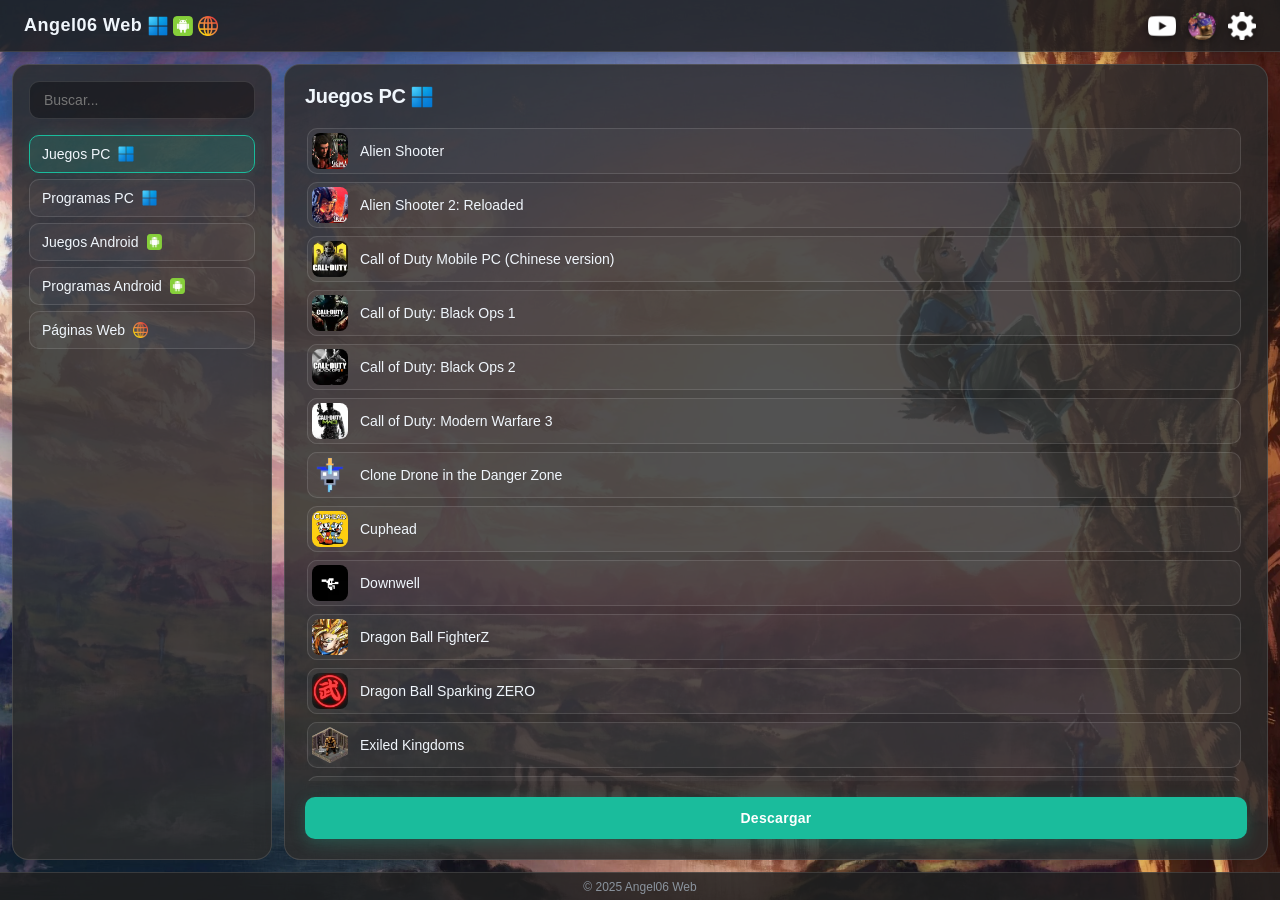
<file: index.html>
<!DOCTYPE html>
<html lang="es">
<head>
  <meta charset="UTF-8" />
  <title>Angel06Web</title>
  <meta name="viewport" content="width=device-width, initial-scale=1.0" />
  <meta name="theme-color" content="#000000">
  <link rel="preload" href="./img/Fondo.webp" as="image">
  <link rel="icon" type="image/webp" href="./img/favicon.webp">
  <link rel="stylesheet" href="css/style.css">  </head>
<body>
  <div id="bg-overlay"></div>

  <header>
    <h1>
      <span id="header-title"></span>
    </h1>
    <div style="display: flex; align-items: center;">
      <a href="https://www.youtube.com/@AngeL06oficial" target="_blank">
        <img src="./img/youtube-icon.webp" alt="YouTube" class="header-icon" />
      </a>
      <a href="https://gravatar.com/totallytacoc43f8d4da2" target="_blank">
        <img src="./img/gravatar.webp" alt="Gravatar" class="header-icon" />
      </a>
      <button id="config-btn" title="Configuración">
        <img src="./img/config.webp" alt="Configuración" class="config-icon">
      </button>
    </div>
  </header>

  <div class="container">
    <aside class="sidebar-left">
      <div class="search-bar">
        <input type="text" placeholder="Buscar..." />
      </div>
      <nav>
        <ul id="sidebar-categories"></ul>
      </nav>
    </aside>
    <main id="main-content">
      <section id="busqueda" class="tab-content">
        <h2>Búsqueda</h2>
        <div class="project-list">
          <div class="list-container">
            <ul id="busqueda-list"></ul>
          </div>
        </div>
      </section>
      <div class="download-section">
        <button class="download-section-btn" id="primary-download-btn">Descargar</button>
        <button class="download-section-btn" id="secondary-download-btn" style="display: none;">Descargar</button>
      </div>
    </main>
  </div>

  <div id="config-panel">
    <div class="config-header">
      <h3>Configuración</h3>
      <button class="close" id="config-close-btn" title="Cerrar">✖</button>
    </div>

    <div class="config-separator"></div> 

    <div class="config-options">
      <label class="switch-label">
        Activar vista grid de iconos
        <input type="checkbox" id="toggle-grid">
        <span class="switch-slider"></span>
      </label>
      </div>
  </div>

  <footer>
    <p>© 2025 Angel06 Web</p>
  </footer>

  <script src="js/list.js"></script>    <script src="js/utils.js"></script>   <script src="js/ui.js"></script>      <script src="js/app.js"></script>     </body>
</html>
</file>
<file: css/style.css>
*, *::before, *::after { box-sizing: border-box; }

:root {
  --primary-color: #1abc9c;
  --primary-hover: #16a085;
  --accent-color: #1abc9c;
  --bg-dark: #1f1f1f;
  --card-bg: rgba(44, 44, 44, 0.85);
  --card-border: rgba(255, 255, 255, 0.12);
  --glass-glow: rgba(26, 188, 156, 0.2);
  --text-main: #f0f6fc;
  --text-muted: #8b949e;
  --radius-lg: 16px;
  --radius-md: 10px;
  --radius-sm: 8px;
  --transition: all 0.25s cubic-bezier(0.4, 0, 0.2, 1);
}

html, body {
  margin: 0; padding: 0; width: 100%; height: 100%; overflow: hidden;
  background-color: var(--bg-dark) !important;
  background: url('../img/Fondo.webp') no-repeat center center fixed;
  background-size: cover;
  font-family: 'Segoe UI', -apple-system, BlinkMacSystemFont, Roboto, sans-serif;
  color: var(--text-main); -webkit-font-smoothing: antialiased; -moz-osx-font-smoothing: grayscale;
}

#bg-overlay {
  position: fixed; top: 0; left: 0; width: 100%; height: 100%;
  background-color: transparent; z-index: 9999; opacity: 0; pointer-events: none;
}

::-webkit-scrollbar { width: 6px; height: 6px; }
::-webkit-scrollbar-track { background: transparent; }
::-webkit-scrollbar-thumb { background: rgba(255, 255, 255, 0.15); border-radius: 10px; }
::-webkit-scrollbar-thumb:hover { background: rgba(255, 255, 255, 0.3); }
* { scrollbar-width: thin; scrollbar-color: rgba(255, 255, 255, 0.15) transparent; }

body { display: flex; flex-direction: column; }

header {
  background: rgba(31, 31, 31, 0.85); height: 52px; min-height: 52px; flex-shrink: 0;
  display: flex; align-items: center; justify-content: space-between; padding: 0 24px;
  border-bottom: 1px solid var(--card-border); box-shadow: 0 4px 20px rgba(0, 0, 0, 0.3);
}

header h1 { margin: 0; font-size: 18px; font-weight: 600; color: var(--text-main); letter-spacing: 0.5px; }

header > div {
  display: flex;
  align-items: center;
  gap: 12px;
}

header a,
#config-btn {
  display: flex;
  align-items: center;
  justify-content: center;
  width: 28px;
  height: 28px;
  aspect-ratio: 1 / 1;
  border-radius: 50%;
  background: none;
  border: none;
  padding: 0;
  margin: 0;
  cursor: pointer;
  transition: var(--transition);
}

header a:hover,
#config-btn:hover {
  background: rgba(255, 255, 255, 0.08);
}

.header-icon,
.config-icon {
  width: 100%;
  height: 100%;
  aspect-ratio: 1 / 1;
  object-fit: contain;
  cursor: pointer;
  transition: var(--transition);
  filter: drop-shadow(0 2px 4px rgba(0,0,0,0.4));
}

header a:hover .header-icon {
  transform: scale(1.1);
}

#config-btn:hover .config-icon {
  transform: rotate(45deg);
}

footer {
  background: rgba(31, 31, 31, 0.85); border-top: 1px solid var(--card-border);
  flex: 0 0 28px; display: flex; align-items: center; justify-content: center;
}
footer p { margin: 0; font-size: 12px; color: var(--text-muted); }

.container {
  flex: 1 1 auto; display: flex; min-height: 0; min-width: 0;
  padding: 12px; gap: 12px; overflow: hidden;
}

aside.sidebar-left {
  width: 260px; background: var(--card-bg); padding: 16px; flex-shrink: 0;
  border-radius: var(--radius-lg); border: 1px solid var(--card-border);
  display: flex; flex-direction: column; gap: 16px; overflow: auto;
  box-shadow: 0 8px 32px rgba(0, 0, 0, 0.2);
}

.search-bar input {
  display: block; width: 100%; padding: 10px 14px; border: 1px solid var(--card-border);
  border-radius: var(--radius-md); background: rgba(0, 0, 0, 0.35); color: var(--text-main);
  outline: none; font-size: 14px; transition: var(--transition);
}
.search-bar input:focus {
  border-color: var(--primary-color); box-shadow: 0 0 12px var(--glass-glow); background: rgba(0, 0, 0, 0.5);
}

nav ul { list-style: none; padding: 0; margin: 0; display: flex; flex-direction: column; gap: 6px; }

nav button.tab-button {
  display: flex; align-items: center; gap: 8px; width: 100%; padding: 10px 12px;
  border-radius: var(--radius-md); background: rgba(255, 255, 255, 0.04); color: var(--text-main);
  cursor: pointer; border: 1px solid var(--card-border); text-align: left;
  transition: var(--transition); font-size: 14px; font-weight: 500;
  transform: translateX(0);
}
nav button.tab-button:hover {
  background: rgba(255, 255, 255, 0.08); border-color: rgba(255, 255, 255, 0.2);
  color: var(--text-main); transform: translateX(3px);
}
nav button.tab-button.active {
  background: rgba(26, 188, 156, 0.18); border-color: var(--primary-color);
  color: var(--text-main); font-weight: 500; box-shadow: 0 0 15px rgba(26, 188, 156, 0.15);
}

main {
  flex: 1 1 auto; display: flex; flex-direction: column; min-height: 0;
  background: var(--card-bg); color: var(--text-main); overflow: hidden;
  padding: 20px; border-radius: var(--radius-lg); border: 1px solid var(--card-border);
  position: relative; box-shadow: 0 8px 32px rgba(0, 0, 0, 0.2);
}

.tab-content { flex: 1 1 auto; display: none; flex-direction: column; min-height: 0; overflow: hidden; }
.tab-content.active { display: flex; }
.tab-content h2 { color: var(--text-main); margin: 0 0 16px 0; font-size: 20px; font-weight: 600; letter-spacing: -0.3px; }

.project-list { flex: 1 1 auto; display: flex; flex-direction: column; min-height: 0; }

.list-container { flex: 1 1 auto; overflow-y: auto; min-height: 0; padding: 4px 6px 12px 2px; }

.list-container ul { list-style: none; padding: 0; margin: 0; display: flex; flex-direction: column; gap: 8px; }

.project-item {
  display: flex; align-items: center; width: 100%; border: 1px solid var(--card-border);
  border-radius: var(--radius-md); cursor: pointer; text-align: left; background: rgba(255, 255, 255, 0.04);
  height: 46px; padding: 4px 12px 4px 4px; overflow: hidden; transition: var(--transition);
}
.project-item:hover {
  background: rgba(255, 255, 255, 0.08); border-color: rgba(255, 255, 255, 0.2); transform: translateX(3px);
}
.project-item.selected {
  background: rgba(26, 188, 156, 0.18); border-color: var(--primary-color); box-shadow: 0 0 15px rgba(26, 188, 156, 0.15);
}

.item-icon { width: 36px; height: 36px; object-fit: cover; border-radius: var(--radius-sm); flex-shrink: 0; }

.item-text {
  flex: 1; padding-left: 12px; color: var(--text-main); font-size: 14px;
  font-weight: 500; white-space: nowrap; overflow: hidden; text-overflow: ellipsis;
}

.list-container ul.grid { display: grid; grid-template-columns: repeat(auto-fill, minmax(105px, 1fr)); gap: 12px; }

.list-container ul.grid .project-item {
  width: 100%; height: auto; aspect-ratio: 1; margin: 0; padding: 10px;
  border-radius: var(--radius-lg); display: flex; flex-direction: column; align-items: center;
  justify-content: center; background: rgba(255, 255, 255, 0.04); border: 1px solid var(--card-border);
  transition: var(--transition); position: relative;
}
.list-container ul.grid .project-item:hover {
  transform: translateY(-4px); background: rgba(255, 255, 255, 0.1);
  border-color: rgba(255, 255, 255, 0.25); box-shadow: 0 8px 24px rgba(0,0,0,0.3);
}
.list-container ul.grid .project-item.selected {
  background: rgba(26, 188, 156, 0.2); border-color: var(--primary-color);
  box-shadow: 0 0 20px var(--glass-glow); transform: translateY(-2px);
}
.list-container ul.grid .item-icon {
  max-width: 100%; max-height: 100%; width: auto; height: auto; object-fit: contain; border-radius: var(--radius-md);
}
.list-container ul.grid .item-text { display: none; }

.download-section { margin-top: 16px; display: flex; gap: 12px; width: 100%; }
.download-section-btn {
  background: #1abc9c; height: 42px; display: flex; align-items: center; justify-content: center;
  border: none; border-radius: var(--radius-md); cursor: pointer; color: #fff; font-weight: 600;
  font-size: 14px; flex: 1; letter-spacing: 0.3px; transition: var(--transition);
  box-shadow: 0 4px 15px rgba(26, 188, 156, 0.25);
}
.download-section-btn:hover {
  background: #16a085; transform: translateY(-1px); box-shadow: 0 6px 20px rgba(26, 188, 156, 0.4);
}

.emoji { width: 1.1em; height: 1.1em; vertical-align: sub; }

#config-panel {
  position: fixed; top: 50%; left: 50%; transform: translate(-50%, -45%) scale(0.95);
  background: rgba(31, 31, 31, 0.95); padding: 24px; border-radius: var(--radius-lg);
  border: 1px solid var(--card-border); z-index: 10000; color: var(--text-main);
  box-shadow: 0 20px 50px rgba(0, 0, 0, 0.6); min-width: 320px; opacity: 0;
  transition: all 0.3s cubic-bezier(0.16, 1, 0.3, 1); display: none; pointer-events: none;
}
#config-panel.visible {
  display: block; opacity: 1; pointer-events: auto; transform: translate(-50%, -50%) scale(1);
}

.config-header { display: flex; align-items: center; justify-content: space-between; margin-bottom: 12px; }
.config-header h3 { margin: 0; font-size: 18px; font-weight: 600; color: var(--text-main); }
.config-header button.close {
  background: rgba(255, 255, 255, 0.05); border: none; color: var(--text-muted);
  width: 28px; height: 28px; border-radius: 50%; font-size: 14px; cursor: pointer; transition: var(--transition);
}
.config-header button.close:hover { background: rgba(239, 68, 68, 0.2); color: #ef4444; }

.config-separator { height: 1px; background: var(--card-border); margin-bottom: 16px; }

.switch-label { display: flex; align-items: center; justify-content: space-between; cursor: pointer; font-size: 14px; padding: 6px 0; color: var(--text-main); }
.switch-label input { display: none; }
.switch-slider {
  position: relative; width: 44px; height: 22px; background: rgba(255, 255, 255, 0.1);
  border-radius: 20px; transition: var(--transition); border: 1px solid var(--card-border);
}
.switch-slider::before {
  content: ""; position: absolute; top: 2px; left: 2px; width: 16px; height: 16px;
  background: #fff; border-radius: 50%; transition: var(--transition);
}
.switch-label input:checked + .switch-slider { background: var(--primary-color); border-color: var(--primary-color); }
.switch-label input:checked + .switch-slider::before { transform: translateX(22px); background: #fff; }

@media (max-width: 768px) {
  .container { flex-direction: column; padding: 8px; }
  aside.sidebar-left { width: 100%; order: 2; padding: 12px; overflow: visible; }
  main { order: 1; width: 100%; padding: 14px; }
  nav ul { 
    flex-direction: row; 
    overflow-x: auto; 
    overflow-y: visible;
    padding-top: 4px;
    padding-bottom: 4px;
  }
  nav button.tab-button {
    white-space: nowrap;
    width: auto;
    transform: translateY(0);
  }
  nav button.tab-button:hover {
    transform: translateY(-3px);
  }
}
</file>
